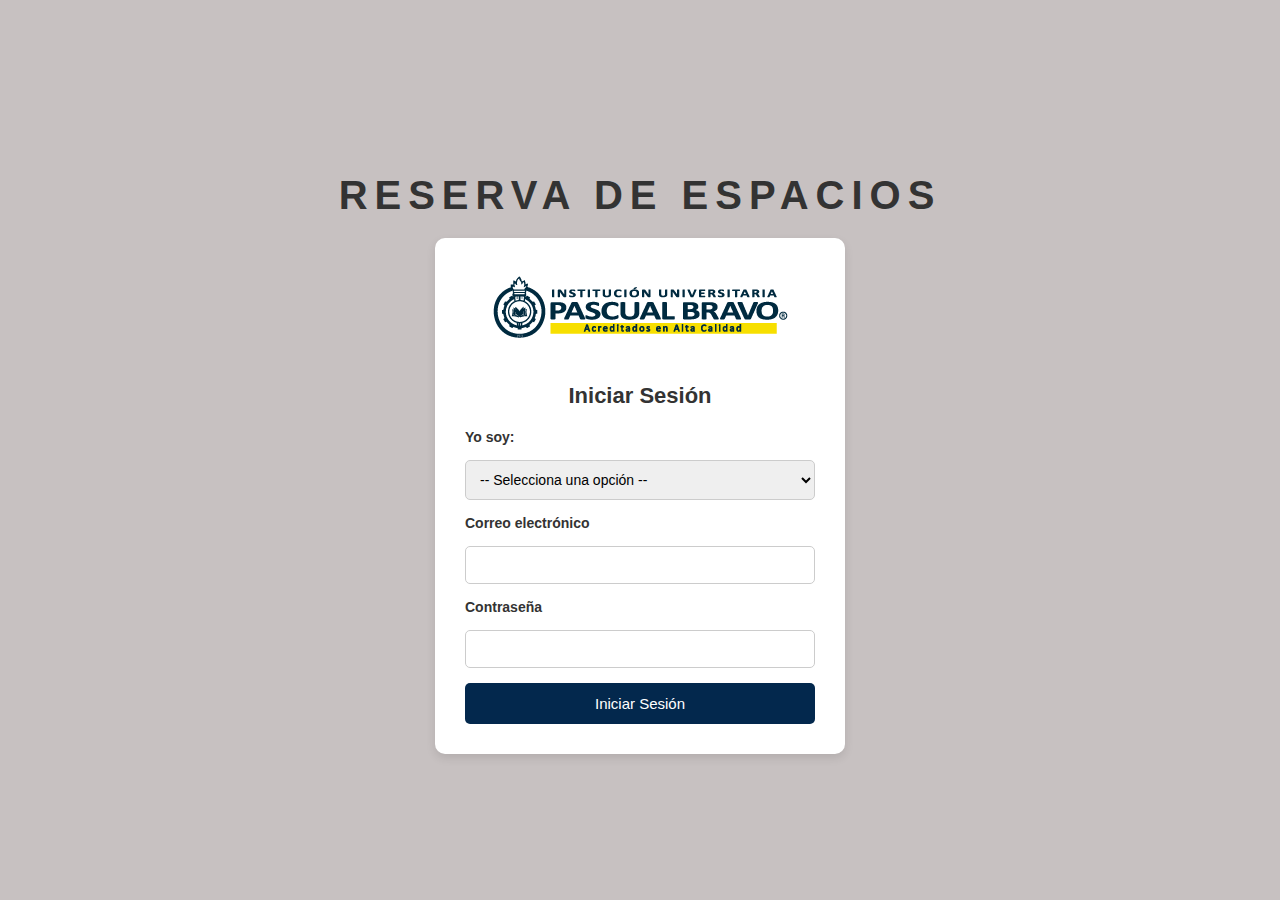
<file: proyecto Ing de Software I/archivos_html/login.html>
<!DOCTYPE html>
<html lang="en">
<head>
    <meta charset="UTF-8">
    <meta name="viewport" content="width=device-width, initial-scale=1.0">
    <title> login </title>
    <link rel="stylesheet" href="../archivos_css/login.css">

</head>
<body>


   <h1>RESERVA DE ESPACIOS</h1>

    <div class="Contenedor_login">
    <img src="../imagenes/Logo_pascual.png" alt="Logo de la universidad" width="120">
    <h2> Iniciar Sesión </h2>
    
    <form id="loginForm">

    <label for="tipo_de_persona">Yo soy: </label>
<select id="tipo_persona" name="tipo_persona" required>
  <option value="">-- Selecciona una opción --</option>
  <option value="estudiante">Estudiante</option>
  <option value="profesor">Profesor</option>
  <option value="administrativo">Administrativo</option>
</select>

        <label for="email">Correo electrónico</label>
        <input type="email" id="email" name="email" required>

        <label for="password"> Contraseña </label>
        <input type="password" id="password" name="password" required>


           <button type="submit">Iniciar Sesión</button>


    </form>
</div>
      <script src="../archivos_js/reservas.js"></script>
</body>
</html>
</file>
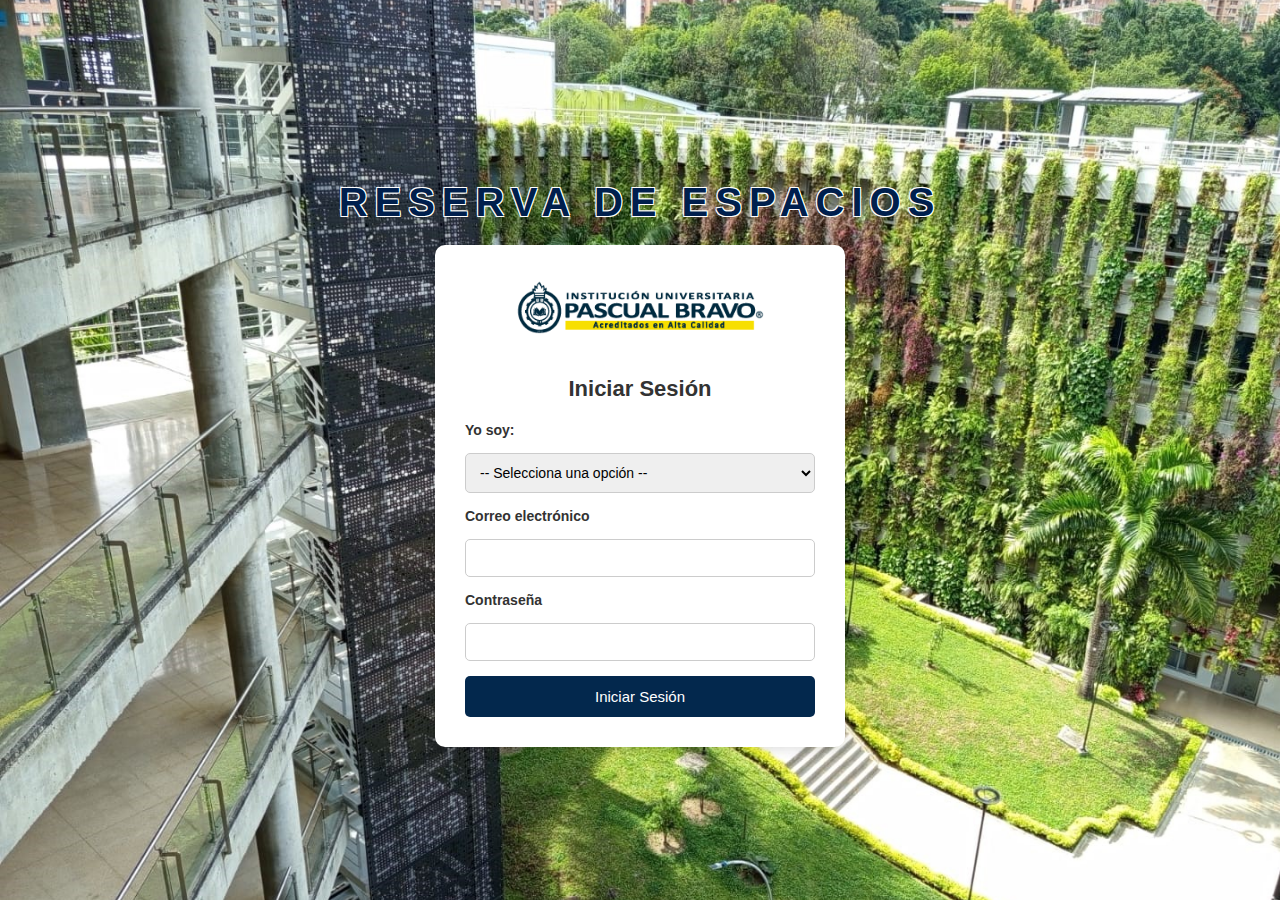
<file: proyecto_Ing_de_Software_I/archivos_html/login.html>
<!DOCTYPE html>
<html lang="en">
<head>
    <meta charset="UTF-8">
    <meta name="viewport" content="width=device-width, initial-scale=1.0">
    <title> login </title>
    <link rel="stylesheet" href="../archivos_css/login.css">

</head>
<body>


   <h1>RESERVA DE ESPACIOS</h1>

    <div class="Contenedor_login">
    <img src="../imagenes/Logo_pascual.png" alt="Logo de la universidad" width="120">
    <h2> Iniciar Sesión </h2>
    
    <form id="loginForm">

    <label for="tipo_de_persona">Yo soy: </label>
<select id="tipo_persona" name="tipo_persona" required>
  <option value="">-- Selecciona una opción --</option>
  <option value="estudiante">Estudiante</option>
  <option value="profesor">Profesor</option>
  <option value="administrador">Administrativo</option>
</select>

        <label for="email">Correo electrónico</label>
        <input type="email" id="email" name="email" required>

        <label for="password"> Contraseña </label>
        <input type="password" id="password" name="password" required>


           <button type="submit">Iniciar Sesión</button>


    </form>
</div>
      <script src="../archivos_js/login.js"></script>
</body>
</html>
</file>
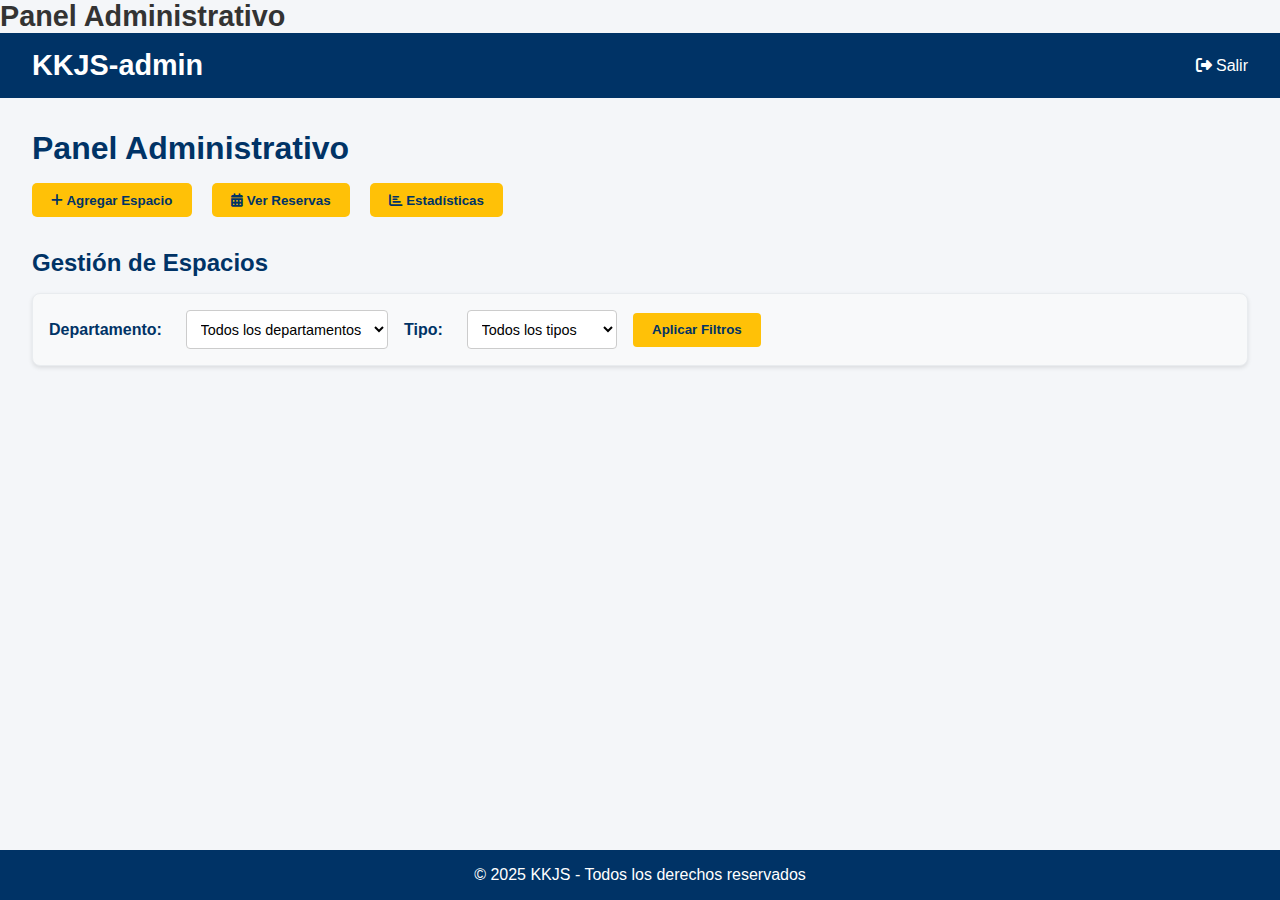
<file: proyecto_Ing_de_Software_I/archivos_html/reserva_administrativo.html>
<!DOCTYPE html>
<html lang="es">
<head>
  <meta charset="UTF-8">
  <div class="logo">Panel Administrativo</div>
  <link rel="stylesheet" href="../archivos_css/reserva_administrativo.css">
  <link rel="stylesheet" href="https://cdnjs.cloudflare.com/ajax/libs/font-awesome/6.4.0/css/all.min.css">
</head>
<body>
  <header>
    <div class="logo">KKJS-admin</div>
    <nav>
      <ul>
        <li><a href="login.html"><i class="fas fa-sign-out-alt"></i> Salir</a></li>
      </ul>
    </nav>
  </header>

  <main>
    <section id="panel-admin">
      <h1>Panel Administrativo</h1>

      <div class="acciones">
        <button id="btn-agregar"><i class="fas fa-plus"></i> Agregar Espacio</button>
        <button id="btn-ver-reservas"><i class="fas fa-calendar-alt"></i> Ver Reservas</button>
        <button id="btn-configuracion"><i class="fas fa-chart-bar"></i> Estadísticas</button>
      </div>

      <div id="formulario-espacio" class="oculto">
        <h2>Agregar / Editar Espacio</h2>
        <form id="espacioForm">
          <input type="text" name="nombre" placeholder="Nombre del espacio" required>
          <select name="departamento" required>
            <option value="">Departamento</option>
            <option value="diseno">Diseño</option>
            <option value="electrica">Eléctrica</option>
            <option value="mecanica">Mecánica</option>
            <option value="produccion">Producción</option>
            <option value="sistemas-digitales">Sistemas Digitales</option>
            <option value="deportivos">Deportivos</option>
          </select>
          <select name="tipo" required>
            <option value="">Tipo de espacio</option>
            <option value="aula">Aula</option>
            <option value="laboratorio">Laboratorio</option>
            <option value="comun">Espacio Común</option>
          </select>
          <input type="number" name="capacidad" placeholder="Capacidad" required>
          <textarea name="descripcion" placeholder="Descripción del espacio"></textarea>
          <button type="submit">Guardar</button>
          <button type="button" id="cancelar">Cancelar</button>
        </form>
      </div>

      <div id="seccion-espacios">
        <h2>Gestión de Espacios</h2>
        <div id="filtros-espacios">
          <label for="filtro-departamento">Departamento:</label>
          <select id="filtro-departamento">
            <option value="">Todos los departamentos</option>
            <option value="diseno">Diseño</option>
            <option value="electrica">Eléctrica</option>
            <option value="mecanica">Mecánica</option>
            <option value="produccion">Producción</option>
            <option value="sistemas-digitales">Sistemas Digitales</option>
            <option value="deportivos">Deportivos</option>
          </select>
          <label for="filtro-tipo">Tipo:</label>
          <select id="filtro-tipo">
            <option value="">Todos los tipos</option>
            <option value="aula">Aula</option>
            <option value="laboratorio">Laboratorio</option>
            <option value="comun">Espacio Común</option>
          </select>
          <button id="btn-aplicar-filtros">Aplicar Filtros</button>
        </div>
        <div id="lista-espacios">
          <!-- Aquí se cargarán los espacios dinámicamente -->
        </div>

        <div id="formulario-editar-espacio" class="oculto">
          <h2>Editar Espacio</h2>
          <form id="editarEspacioForm">
            <input type="hidden" name="id" id="editar-id">
            <input type="text" name="nombre" id="editar-nombre" placeholder="Nombre del espacio" required>
            <select name="departamento" id="editar-departamento" required>
              <option value="">Seleccionar departamento</option>
              <option value="diseno">Diseño</option>
              <option value="electrica">Eléctrica</option>
              <option value="mecanica">Mecánica</option>
              <option value="produccion">Producción</option>
              <option value="sistemas-digitales">Sistemas Digitales</option>
              <option value="deportivos">Deportivos</option>
            </select>
            <select name="tipo" id="editar-tipo" required>
              <option value="">Seleccionar tipo</option>
              <option value="aula">Aula</option>
              <option value="laboratorio">Laboratorio</option>
              <option value="comun">Espacio Común</option>
            </select>
            <input type="number" name="capacidad" id="editar-capacidad" placeholder="Capacidad" required>
            <textarea name="descripcion" id="editar-descripcion" placeholder="Descripción del espacio"></textarea>
            <button type="submit">Guardar Cambios</button>
            <button type="button" id="cancelar-editar">Cancelar</button>
          </form>
        </div>
      </div>

      <div id="seccion-reservas" class="oculto" style="margin-top: 50px;">
        <h2>Reservas Registradas</h2>
        <div id="lista-reservas">
          <!-- Aquí se mostrarán las reservas -->
        </div>
        <div style="margin-bottom: 100px;"></div>
        <hr style="margin: 20px 0; border: 1px solid #ddd;">
        <div style="margin-bottom: 50px;"></div>
      </div>

      <div id="seccion-configuracion" class="oculto" style="margin-top: 50px;">
        <h2>Estadísticas del Sistema</h2>
        <p>Aquí podrás ver las estadísticas de uso del sistema, como total de departamentos, espacios y reservas activas.</p>
        <div style="text-align: center; margin: 20px 0;">
          <img src="../imagenes/tablaficticia.jpg" alt="Estadísticas Ficticias" style="max-width: 100%; height: auto; border: 1px solid #ddd; border-radius: 8px;">
        </div>
        <div style="margin-bottom: 100px;"></div>
      </div>
    </section>
  </main>

  <footer>
    <p>© 2025 KKJS - Todos los derechos reservados</p>
  </footer>

  <script src="../archivos_js/reservas.js"></script>
</body>
</html>
</file>
<file: proyecto Ing de Software I/archivos_css/login.css>
/* ======== Reset de estilos ======== */
body {
    font-family: Arial, sans-serif; /* Fuente general de la página */
    background-color: #91848481;      /* Fondo gris claro */
    margin: 0;                      /* Quita márgenes por defecto */
    padding: 0;                     /* Quita espacios internos */

    /* Centrar todo en la pantalla */
    display: flex;                  /* Activa Flexbox */
    flex-direction: column;         /* Pone elementos en columna (H1 arriba, login abajo) */
    justify-content: center;        /* Centra verticalmente */
    align-items: center;            /* Centra horizontalmente */
    min-height: 100vh;              /* Ocupa toda la altura de la ventana */
}

/* ======== Título principal ======== */
h1 {
    text-align: center;             /* Centra el texto */
    margin-bottom: 20px;            /* Espacio debajo del título */
    font-size: 40px;                /* Tamaño de letra */
    font-weight: bold;              /* Texto en negrita */
    color: #333;                    /* Color gris oscuro */
    font-family: 'Trebuchet MS', 'Lucida Sans Unicode', 'Lucida Grande', 'Lucida Sans', Arial, sans-serif;
    letter-spacing: 7px;
}

/* ======== Contenedor del login ======== */
.Contenedor_login {
    background-color: #ffffff;         /* Fondo blanco */
    padding: 30px;                  /* Espaciado interno */
    border-radius: 10px;            /* Bordes redondeados */
    box-shadow: 0px 4px 10px rgba(0,0,0,0.1); /* Sombra ligera */
    width: 350px;                   /* Ancho fijo del formulario */
    text-align: center;             /* Centra texto e imagen dentro */
}


.Contenedor_login label {
    display: block;       /* Hace que cada label quede arriba de su input */
    margin-bottom: 0px;   /* 🔹 Reduce el espacio entre el texto y el input */
    font-size: 14px;      /* Tamaño de letra más pequeño */
    font-weight: bold;    /* Opcional: resalta el texto */
    color: #333;          /* Gris oscuro */
}

/* ======== Imagen del logo ======== */
.Contenedor_login img {
    width: 300px;                   /* Tamaño del logo */
    height: auto;                   /* Mantiene proporciones */
    margin-bottom: 15px;            /* Espacio debajo del logo */
}

/* ======== Subtítulo (Iniciar sesión) ======== */
.Contenedor_login h2 {
    margin-bottom: 20px;            /* Espacio debajo del subtítulo */
    font-size: 22px;                /* Tamaño de letra */
    font-weight: bold;              /* Negrita */
    color: #333;                    /* Gris oscuro */
}

/* ======== Formulario ======== */
.Contenedor_login form {
    display: flex;                  /* Activa flexbox */
    flex-direction: column;         /* Pone elementos en columna */
    gap: 15px;                      /* Espaciado entre cada input/label */
    text-align: left;               /* Alinea etiquetas a la izquierda */
}

/* Labels */


/* Inputs y select */
.Contenedor_login input,
.Contenedor_login select {
    padding: 10px;                  /* Espacio interno en los campos */
    border: 1px solid #ccc;         /* Borde gris claro */
    border-radius: 5px;             /* Bordes redondeados */
    font-size: 14px;                /* Tamaño de letra */
    width: 100%;                    /* Que ocupen todo el ancho */
    box-sizing: border-box;         /* Incluye padding en el ancho total */
}

/* Botón */
.Contenedor_login button {
    background-color: #03284d;      /* Azul principal */
    color: white;                   /* Texto en blanco */
    padding: 12px;                  /* Espaciado interno */
    border: none;                   /* Sin borde */
    border-radius: 5px;             /* Bordes redondeados */
    cursor: pointer;                /* Cursor tipo mano */
    font-size: 15px;                /* Tamaño de letra */
    transition: background 0.3s ease; /* Animación suave en hover */
}

/* Efecto hover (cuando pasas el mouse encima) */
.Contenedor_login button:hover {
    background-color: #4d9ab1;      /* Azul más oscuro */
}
</file>
<file: proyecto_Ing_de_Software_I/archivos_css/login.css>
/* ======== Reset de estilos ======== */
body {
    font-family: Arial, sans-serif;
    background-image: url('../imagenes/FotoPascual.jpg'); /* Ruta de la imagen */
    background-size: cover;       /* Ajusta la imagen para cubrir toda la pantalla */
    background-position: center;  /* Centra la imagen */
    background-repeat: no-repeat; /* Evita que se repita */

    margin: 0;
    padding: 0;

    display: flex;
    flex-direction: column;
    justify-content: center;
    align-items: center;
    min-height: 100vh;
}

/* ======== Título principal ======== */
h1 {
    text-align: center;             /* Centra el texto */
    margin-bottom: 20px;            /* Espacio debajo del título */
    font-size: 40px;                /* Tamaño de letra */
    font-weight: bold;              /* Texto en negrita */
    color: #001f4d;                 /* Azul oscuro */
    font-family: 'Trebuchet MS', 'Lucida Sans Unicode', 'Lucida Grande', 'Lucida Sans', Arial, sans-serif;
    letter-spacing: 7px;            /* Espaciado entre letras */

    /* Borde blanco con sombra */
    text-shadow: 
        -1px -1px 0 #fff,
         1px -1px 0 #fff,
        -1px  1px 0 #fff,
         1px  1px 0 #fff;
}


/* ======== Contenedor del login ======== */
.Contenedor_login {
    background-color: #ffffff;      /* Fondo blanco */
    padding: 30px;                  /* Espaciado interno */
    border-radius: 10px;            /* Bordes redondeados */
    box-shadow: 0px 4px 10px rgba(0,0,0,0.1); /* Sombra ligera */
    width: 90%;                     /* 🔹 Ocupa el 90% del ancho de la pantalla (responsive) */
    max-width: 350px;               /* 🔹 Máximo 350px en pantallas grandes */
    text-align: center;             /* Centra el contenido dentro */
}

/* ======== Etiquetas de formulario ======== */
.Contenedor_login label {
    display: block;                 /* Hace que el label esté encima del input */
    margin-bottom: 0px;             /* Quita espacio extra */
    font-size: 14px;                /* Tamaño de letra */
    font-weight: bold;              /* Texto en negrita */
    color: #333;                    /* Gris oscuro */
}

/* ======== Imagen del logo ======== */
.Contenedor_login img {
    width: 100%;                    /* Se ajusta al ancho del contenedor */
    max-width: 250px;               /* 🔹 Nunca será más grande de 250px */
    height: auto;                   /* Mantiene proporciones */
    margin-bottom: 15px;            /* Espacio debajo del logo */
}

/* ======== Subtítulo (Iniciar sesión) ======== */
.Contenedor_login h2 {
    margin-bottom: 20px;            /* Espacio debajo del subtítulo */
    font-size: 22px;                /* Tamaño del texto */
    font-weight: bold;              /* Texto en negrita */
    color: #333;                    /* Gris oscuro */
}

/* ======== Formulario ======== */
.Contenedor_login form {
    display: flex;                  /* Activa Flexbox */
    flex-direction: column;         /* Elementos en columna */
    gap: 15px;                      /* Espacio entre inputs y labels */
    text-align: left;               /* Alinea los labels a la izquierda */
}

/* ======== Inputs y Select ======== */
.Contenedor_login input,
.Contenedor_login select {
    padding: 10px;                  /* Espaciado interno */
    border: 1px solid #ccc;         /* Borde gris claro */
    border-radius: 5px;             /* Bordes redondeados */
    font-size: 14px;                /* Tamaño de letra */
    width: 100%;                    /* Ocupa todo el ancho disponible */
    box-sizing: border-box;         /* Incluye padding en el cálculo del ancho */
}

/* ======== Botón ======== */
.Contenedor_login button {
    background-color: #03284d;      /* Azul oscuro */
    color: white;                   /* Texto en blanco */
    padding: 12px;                  /* Espaciado interno */
    border: none;                   /* Sin borde */
    border-radius: 5px;             /* Bordes redondeados */
    cursor: pointer;                /* Cursor tipo "mano" */
    font-size: 15px;                /* Tamaño del texto */
    transition: background 0.3s ease; /* Animación al pasar el mouse */
}

/* Efecto hover (cuando pasas el mouse encima del botón) */
.Contenedor_login button:hover {
    background-color: #4d9ab1;      /* Azul más claro */
}

/* ======== MEDIA QUERIES (Responsive) ======== */
@media (max-width: 600px) {         /* 🔹 Cuando la pantalla es menor a 600px (celulares) */
    h1 {
        font-size: 28px;            /* Reduce el tamaño del título */
        letter-spacing: 3px;        /* Menos espacio entre letras */
    }

    .Contenedor_login {
        padding: 20px;              /* Menos espacio interno para que quepa mejor */
    }

    .Contenedor_login h2 {
        font-size: 18px;            /* Subtítulo más pequeño */
    }

    .Contenedor_login button {
        font-size: 14px;            /* Texto más pequeño en el botón */
        padding: 10px;              /* Menos espacio interno */
    }
}
</file>
<file: proyecto_Ing_de_Software_I/archivos_css/reserva_administrativo.css>
/* Reset básico */
* {
  margin: 0;
  padding: 0;
  box-sizing: border-box;
}

body {
  font-family: 'Segoe UI', sans-serif;
  background-color: #f4f6f9;
  color: #333;
}

/* Encabezado */
header {
  background-color: #003366;
  color: white;
  padding: 1rem 2rem;
  display: flex;
  justify-content: space-between;
  align-items: center;
}

.logo {
  font-size: 1.8rem;
  font-weight: bold;
}

nav ul {
  list-style: none;
  display: flex;
  gap: 1.5rem;
}

nav a {
  color: white;
  text-decoration: none;
  font-weight: 500;
  transition: color 0.3s ease;
}

nav a:hover {
  color: #ffc107;
}

/* Panel principal */
main {
  padding: 2rem;
}

#panel-admin h1 {
  color: #003366;
  margin-bottom: 1rem;
}

.acciones {
  margin-bottom: 2rem;
}

.acciones button {
  background-color: #ffc107;
  color: #003366;
  border: none;
  padding: 0.6rem 1.2rem;
  margin-right: 1rem;
  font-weight: bold;
  border-radius: 5px;
  cursor: pointer;
  transition: background-color 0.3s ease;
}

.acciones button:hover {
  background-color: #e0b000;
}

/* Sección de espacios */
#seccion-espacios h2,
#seccion-reservas h2,
#seccion-configuracion h2 {
  margin-bottom: 1rem;
  color: #003366;
}

#filtros-espacios {
  margin-bottom: 1.5rem;
  padding: 1rem;
  background-color: #f8f9fa;
  border: 1px solid #e9ecef;
  border-radius: 8px;
  display: flex;
  gap: 1rem;
  align-items: center;
  flex-wrap: wrap;
  box-shadow: 0 2px 4px rgba(0,0,0,0.1);
}

#filtros-espacios label {
  font-weight: bold;
  color: #003366;
  margin-right: 0.5rem;
}

#filtros-espacios select {
  padding: 0.6rem;
  border: 1px solid #ccc;
  border-radius: 4px;
  background-color: white;
  font-size: 0.9rem;
  min-width: 150px;
}

#btn-aplicar-filtros {
  background-color: #ffc107;
  color: #003366;
  border: none;
  padding: 0.6rem 1.2rem;
  border-radius: 4px;
  cursor: pointer;
  transition: background-color 0.3s ease, transform 0.2s ease;
  font-weight: bold;
}

#btn-aplicar-filtros:hover {
  background-color: #e0b000;
  transform: translateY(-1px);
}

#btn-aplicar-filtros:active {
  transform: translateY(0);
}

#lista-espacios,
#lista-reservas {
  display: grid;
  grid-template-columns: repeat(auto-fill, minmax(280px, 1fr));
  gap: 1rem;
}

.espacio-card {
  background-color: white;
  border: 1px solid #ddd;
  padding: 1rem;
  border-radius: 8px;
  box-shadow: 0 2px 5px rgba(0,0,0,0.05);
  position: relative;
}

.espacio-card h3 {
  margin-bottom: 0.5rem;
  color: #003366;
}

.espacio-card p {
  font-size: 0.9rem;
  margin-bottom: 0.3rem;
}

.espacio-card .menu {
  position: absolute;
  top: 10px;
  right: 10px;
  cursor: pointer;
  font-size: 1.2rem;
  color: #003366;
}

.espacio-card .menu:hover {
  color: #ffc107;
}

.espacio-card .menu-dropdown {
  position: absolute;
  top: 30px;
  right: 10px;
  background-color: white;
  border: 1px solid #ccc;
  border-radius: 4px;
  box-shadow: 0 2px 5px rgba(0,0,0,0.1);
  z-index: 100;
  display: none;
}

.espacio-card .menu-dropdown.show {
  display: block;
}

.espacio-card .menu-dropdown ul {
  list-style: none;
  padding: 0;
  margin: 0;
}

.espacio-card .menu-dropdown li {
  padding: 0.5rem 1rem;
  cursor: pointer;
}

.espacio-card .menu-dropdown li:hover {
  background-color: #f4f6f9;
}

/* Formulario */
#formulario-espacio {
  position: fixed;
  top: 50%;
  left: 50%;
  transform: translate(-50%, -50%);
  background-color: white;
  padding: 2rem;
  border-radius: 8px;
  box-shadow: 0 0 20px rgba(0,0,0,0.3);
  border: 3px solid #003366;
  z-index: 1000;
  max-width: 600px;
  width: 90%;
  display: none;
}

#formulario-espacio.oculto {
  display: none;
}

#formulario-espacio:not(.oculto) {
  display: block;
}

#formulario-espacio::before {
  content: '';
  position: fixed;
  top: 0;
  left: 0;
  width: 100%;
  height: 100%;
  background-color: rgba(251, 248, 248, 0.911);
  z-index: -1;
}

#formulario-espacio h2 {
  margin-bottom: 1rem;
  color: #003366;
}

#formulario-espacio input,
#formulario-espacio select,
#formulario-espacio textarea {
  width: 100%;
  padding: 0.6rem;
  margin-bottom: 1rem;
  border: 1px solid #0816de;
  border-radius: 4px;
  background-color: white;
}

#formulario-espacio button {
  background-color: #003366;
  color: white;
  border: none;
  padding: 0.6rem 1rem;
  margin-right: 1rem;
  border-radius: 4px;
  cursor: pointer;
}

#formulario-espacio button:hover {
  background-color: #002244;
}

/* Formulario de editar espacio */
#formulario-editar-espacio {
  position: fixed;
  top: 50%;
  left: 50%;
  transform: translate(-50%, -50%);
  background-color: white;
  padding: 2rem;
  border-radius: 8px;
  box-shadow: 0 0 20px rgba(0,0,0,0.3);
  border: 3px solid #003366;
  z-index: 1000;
  max-width: 600px;
  width: 90%;
  display: none;
}

#formulario-editar-espacio.oculto {
  display: none;
}

#formulario-editar-espacio:not(.oculto) {
  display: block;
}

#formulario-editar-espacio::before {
  content: '';
  position: fixed;
  top: 0;
  left: 0;
  width: 100%;
  height: 100%;
  background-color: rgba(250, 246, 246, 0.936);
  z-index: -1;
}

#formulario-editar-espacio h2 {
  margin-bottom: 1rem;
  color: #003366;
}

#formulario-editar-espacio input,
#formulario-editar-espacio select,
#formulario-editar-espacio textarea {
  width: 100%;
  padding: 0.6rem;
  margin-bottom: 1rem;
  border: 1px solid #5d12ff;
  border-radius: 4px;
  background-color: white;
}

#formulario-editar-espacio button {
  background-color: #003366;
  color: white;
  border: none;
  padding: 0.6rem 1rem;
  margin-right: 1rem;
  border-radius: 4px;
  cursor: pointer;
}

#formulario-editar-espacio button:hover {
  background-color: #002244;
}

/* Secciones ocultas */
.oculto {
  display: none;
}

/* Footer */
footer {
  background-color: #003366;
  color: white;
  text-align: center;
  padding: 1rem;
  margin-top: 3rem;
}
html, body {
  height: 100%;
  display: flex;
  flex-direction: column;
}

main {
  flex: 1;
}
</file>
